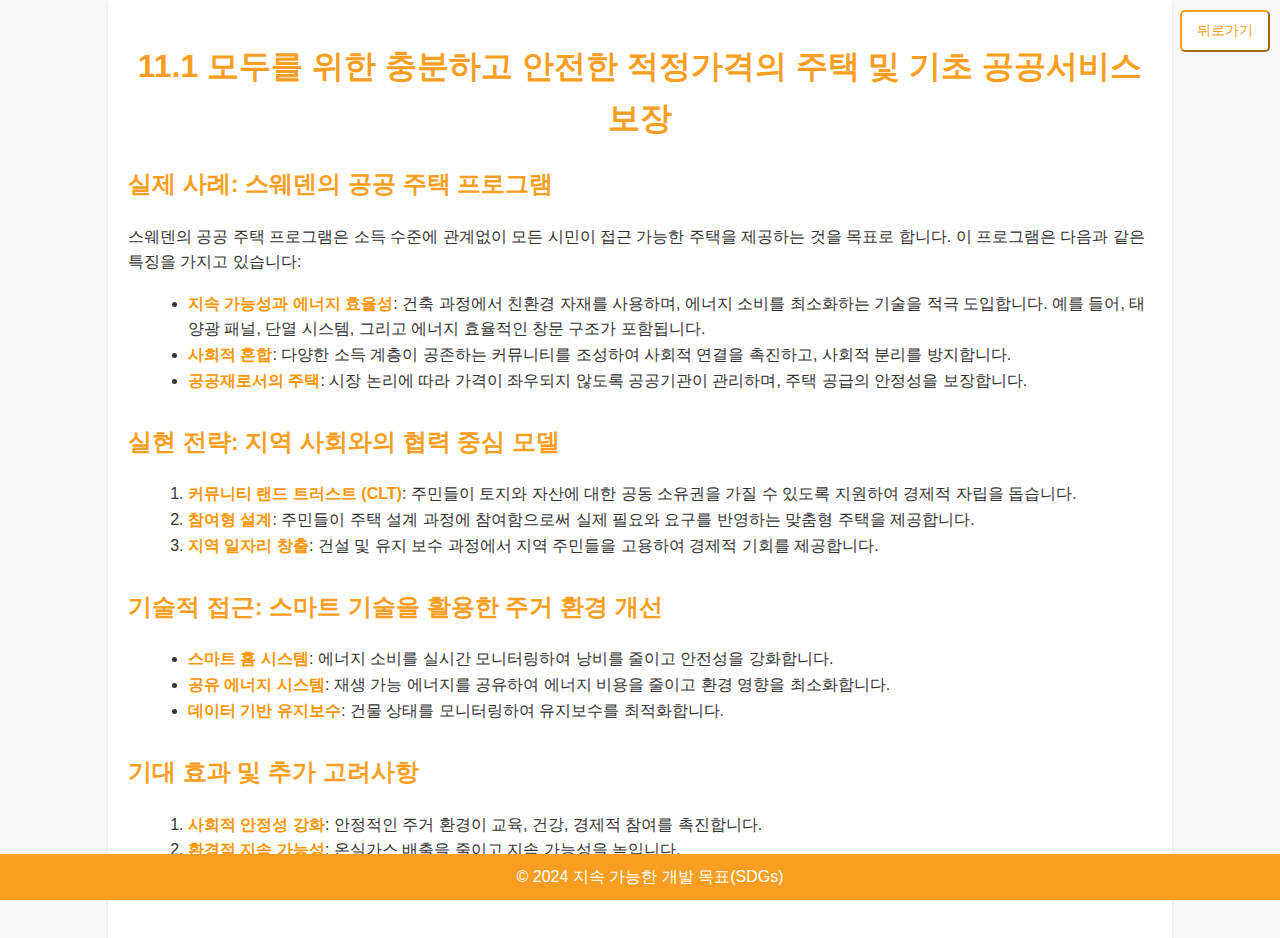
<file: detail1.html>
<!DOCTYPE html>
<html lang="ko">
    <head>
    <meta charset="UTF-8">
    <meta name="viewport" content="width=device-width, initial-scale=1.0">
    <title>SDG 11 : 지속 가능한 도시와 지역 사회</title>
    <link rel="stylesheet" href="detail.css">
    <link rel="icon" href="favicon.ico">
</head>
<body>
    <div style="position: fixed; top: 10px; right: 10px;">
        <button onclick="window.location.href='index.html'">
        뒤로가기
    </button>
    </div>
    <div class="container">
        <h1>11.1 모두를 위한 충분하고 안전한 적정가격의 주택 및 기초 공공서비스 보장</h1>
        
        <div class="section">
            <h2>실제 사례: 스웨덴의 공공 주택 프로그램</h2>
            <p>스웨덴의 공공 주택 프로그램은 소득 수준에 관계없이 모든 시민이 접근 가능한 주택을 제공하는 것을 목표로 합니다. 이 프로그램은 다음과 같은 특징을 가지고 있습니다:</p>
            <ul>
                <li><span class="highlight">지속 가능성과 에너지 효율성</span>: 건축 과정에서 친환경 자재를 사용하며, 에너지 소비를 최소화하는 기술을 적극 도입합니다. 예를 들어, 태양광 패널, 단열 시스템, 그리고 에너지 효율적인 창문 구조가 포함됩니다.</li>
                <li><span class="highlight">사회적 혼합</span>: 다양한 소득 계층이 공존하는 커뮤니티를 조성하여 사회적 연결을 촉진하고, 사회적 분리를 방지합니다.</li>
                <li><span class="highlight">공공재로서의 주택</span>: 시장 논리에 따라 가격이 좌우되지 않도록 공공기관이 관리하며, 주택 공급의 안정성을 보장합니다.</li>
            </ul>
        </div>
        
        <div class="section">
            <h2>실현 전략: 지역 사회와의 협력 중심 모델</h2>
            <ol>
                <li><span class="highlight">커뮤니티 랜드 트러스트 (CLT)</span>: 주민들이 토지와 자산에 대한 공동 소유권을 가질 수 있도록 지원하여 경제적 자립을 돕습니다.</li>
                <li><span class="highlight">참여형 설계</span>: 주민들이 주택 설계 과정에 참여함으로써 실제 필요와 요구를 반영하는 맞춤형 주택을 제공합니다.</li>
                <li><span class="highlight">지역 일자리 창출</span>: 건설 및 유지 보수 과정에서 지역 주민들을 고용하여 경제적 기회를 제공합니다.</li>
            </ol>
        </div>
        
        <div class="section">
            <h2>기술적 접근: 스마트 기술을 활용한 주거 환경 개선</h2>
            <ul>
                <li><span class="highlight">스마트 홈 시스템</span>: 에너지 소비를 실시간 모니터링하여 낭비를 줄이고 안전성을 강화합니다.</li>
                <li><span class="highlight">공유 에너지 시스템</span>: 재생 가능 에너지를 공유하여 에너지 비용을 줄이고 환경 영향을 최소화합니다.</li>
                <li><span class="highlight">데이터 기반 유지보수</span>: 건물 상태를 모니터링하여 유지보수를 최적화합니다.</li>
            </ul>
        </div>
        
        <div class="section">
            <h2>기대 효과 및 추가 고려사항</h2>
            <ol>
                <li><span class="highlight">사회적 안정성 강화</span>: 안정적인 주거 환경이 교육, 건강, 경제적 참여를 촉진합니다.</li>
                <li><span class="highlight">환경적 지속 가능성</span>: 온실가스 배출을 줄이고 지속 가능성을 높입니다.</li>
                <li><span class="highlight">경제적 자립</span>: 주민들이 자립할 수 있는 기반을 마련합니다.</li>
            </ol>
        </div>
    </div>
    <footer>
        © 2024 지속 가능한 개발 목표(SDGs)
    </footer>
</body>
</html>
</file>
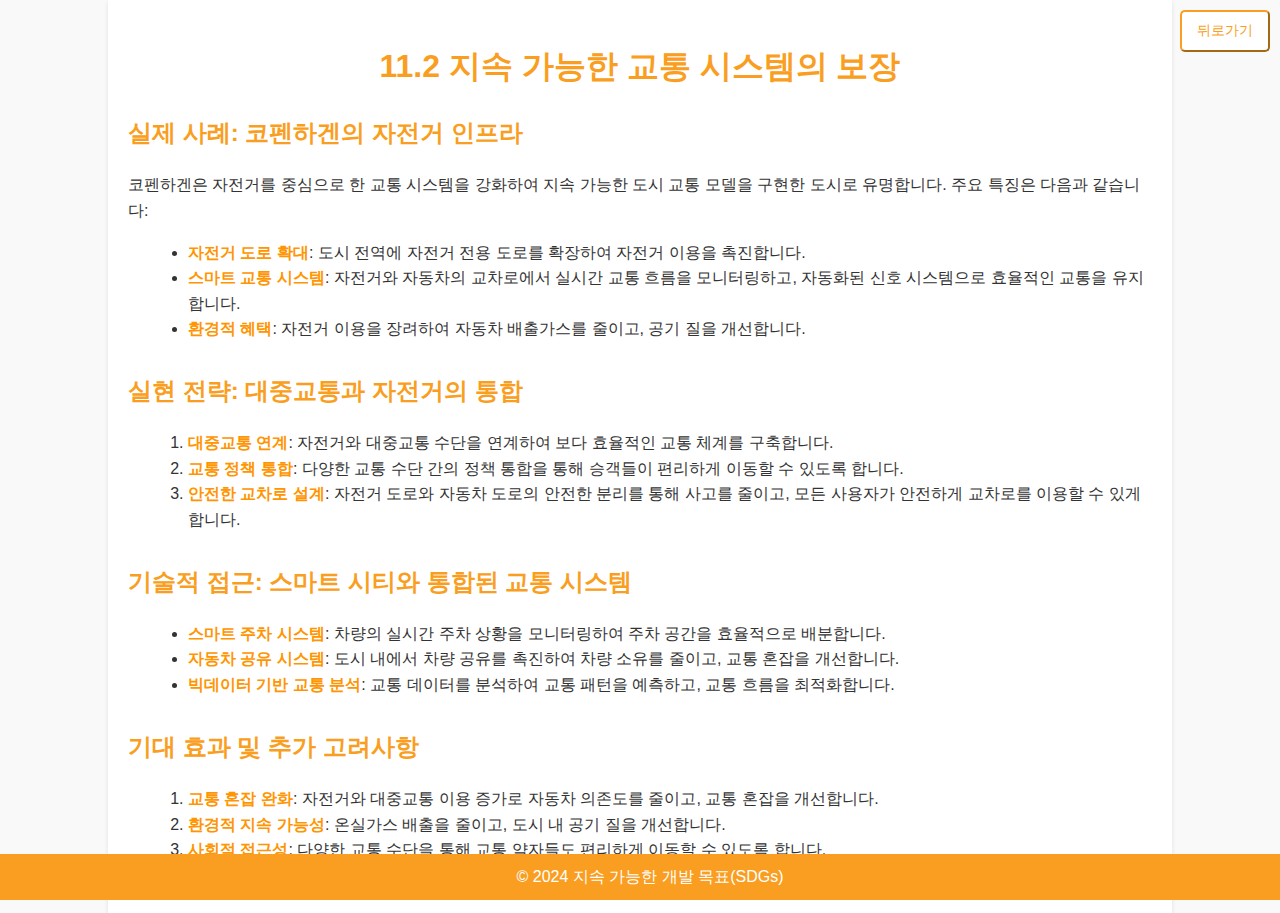
<file: detail2.html>
<!DOCTYPE html>
<html lang="ko">
<head>
    <meta charset="UTF-8">
    <meta name="viewport" content="width=device-width, initial-scale=1.0">
    <title>SDG 11 : 지속 가능한 도시와 지역 사회</title>
    <link rel="stylesheet" href="detail.css">
    <link rel="icon" href="favicon.ico">
</head>
<body>
    <div style="position: fixed; top: 10px; right: 10px;">
        <button onclick="window.location.href='index.html'">
        뒤로가기
    </button>
    </div>
    <div class="container">
        <h1>11.2 지속 가능한 교통 시스템의 보장</h1>
        
        <div class="section">
            <h2>실제 사례: 코펜하겐의 자전거 인프라</h2>
            <p>코펜하겐은 자전거를 중심으로 한 교통 시스템을 강화하여 지속 가능한 도시 교통 모델을 구현한 도시로 유명합니다. 주요 특징은 다음과 같습니다:</p>
            <ul>
                <li><span class="highlight">자전거 도로 확대</span>: 도시 전역에 자전거 전용 도로를 확장하여 자전거 이용을 촉진합니다.</li>
                <li><span class="highlight">스마트 교통 시스템</span>: 자전거와 자동차의 교차로에서 실시간 교통 흐름을 모니터링하고, 자동화된 신호 시스템으로 효율적인 교통을 유지합니다.</li>
                <li><span class="highlight">환경적 혜택</span>: 자전거 이용을 장려하여 자동차 배출가스를 줄이고, 공기 질을 개선합니다.</li>
            </ul>
        </div>
        
        <div class="section">
            <h2>실현 전략: 대중교통과 자전거의 통합</h2>
            <ol>
                <li><span class="highlight">대중교통 연계</span>: 자전거와 대중교통 수단을 연계하여 보다 효율적인 교통 체계를 구축합니다.</li>
                <li><span class="highlight">교통 정책 통합</span>: 다양한 교통 수단 간의 정책 통합을 통해 승객들이 편리하게 이동할 수 있도록 합니다.</li>
                <li><span class="highlight">안전한 교차로 설계</span>: 자전거 도로와 자동차 도로의 안전한 분리를 통해 사고를 줄이고, 모든 사용자가 안전하게 교차로를 이용할 수 있게 합니다.</li>
            </ol>
        </div>
        
        <div class="section">
            <h2>기술적 접근: 스마트 시티와 통합된 교통 시스템</h2>
            <ul>
                <li><span class="highlight">스마트 주차 시스템</span>: 차량의 실시간 주차 상황을 모니터링하여 주차 공간을 효율적으로 배분합니다.</li>
                <li><span class="highlight">자동차 공유 시스템</span>: 도시 내에서 차량 공유를 촉진하여 차량 소유를 줄이고, 교통 혼잡을 개선합니다.</li>
                <li><span class="highlight">빅데이터 기반 교통 분석</span>: 교통 데이터를 분석하여 교통 패턴을 예측하고, 교통 흐름을 최적화합니다.</li>
            </ul>
        </div>
        
        <div class="section">
            <h2>기대 효과 및 추가 고려사항</h2>
            <ol>
                <li><span class="highlight">교통 혼잡 완화</span>: 자전거와 대중교통 이용 증가로 자동차 의존도를 줄이고, 교통 혼잡을 개선합니다.</li>
                <li><span class="highlight">환경적 지속 가능성</span>: 온실가스 배출을 줄이고, 도시 내 공기 질을 개선합니다.</li>
                <li><span class="highlight">사회적 접근성</span>: 다양한 교통 수단을 통해 교통 약자들도 편리하게 이동할 수 있도록 합니다.</li>
            </ol>
        </div>
    </div>
    <footer>
        © 2024 지속 가능한 개발 목표(SDGs)
    </footer>
</body>
</html>
</file>
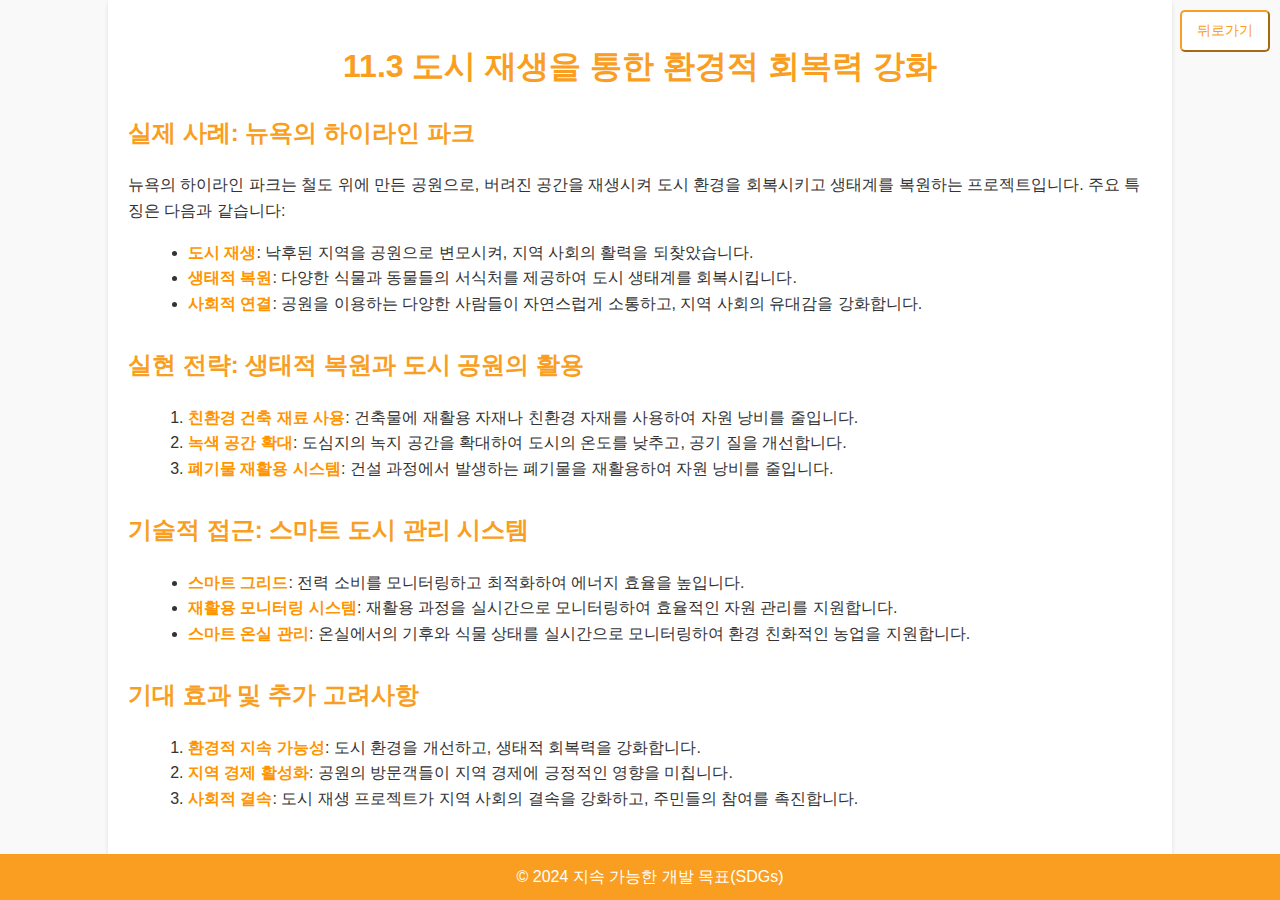
<file: detail3.html>
<!DOCTYPE html>
<html lang="ko">
<head>
    <meta charset="UTF-8">
    <meta name="viewport" content="width=device-width, initial-scale=1.0">
    <title>SDG 11 : 지속 가능한 도시와 지역 사회</title>
    <link rel="stylesheet" href="detail.css">
    <link rel="icon" href="favicon.ico">
</head>
<body>
    <div style="position: fixed; top: 10px; right: 10px;">
    <button onclick="window.location.href='index.html'">
        뒤로가기
    </button>
    </div>
    <div class="container">
        <h1>11.3 도시 재생을 통한 환경적 회복력 강화</h1>
        
        <div class="section">
            <h2>실제 사례: 뉴욕의 하이라인 파크</h2>
            <p>뉴욕의 하이라인 파크는 철도 위에 만든 공원으로, 버려진 공간을 재생시켜 도시 환경을 회복시키고 생태계를 복원하는 프로젝트입니다. 주요 특징은 다음과 같습니다:</p>
            <ul>
                <li><span class="highlight">도시 재생</span>: 낙후된 지역을 공원으로 변모시켜, 지역 사회의 활력을 되찾았습니다.</li>
                <li><span class="highlight">생태적 복원</span>: 다양한 식물과 동물들의 서식처를 제공하여 도시 생태계를 회복시킵니다.</li>
                <li><span class="highlight">사회적 연결</span>: 공원을 이용하는 다양한 사람들이 자연스럽게 소통하고, 지역 사회의 유대감을 강화합니다.</li>
            </ul>
        </div>
        
        <div class="section">
            <h2>실현 전략: 생태적 복원과 도시 공원의 활용</h2>
            <ol>
                <li><span class="highlight">친환경 건축 재료 사용</span>: 건축물에 재활용 자재나 친환경 자재를 사용하여 자원 낭비를 줄입니다.</li>
                <li><span class="highlight">녹색 공간 확대</span>: 도심지의 녹지 공간을 확대하여 도시의 온도를 낮추고, 공기 질을 개선합니다.</li>
                <li><span class="highlight">폐기물 재활용 시스템</span>: 건설 과정에서 발생하는 폐기물을 재활용하여 자원 낭비를 줄입니다.</li>
            </ol>
        </div>
        
        <div class="section">
            <h2>기술적 접근: 스마트 도시 관리 시스템</h2>
            <ul>
                <li><span class="highlight">스마트 그리드</span>: 전력 소비를 모니터링하고 최적화하여 에너지 효율을 높입니다.</li>
                <li><span class="highlight">재활용 모니터링 시스템</span>: 재활용 과정을 실시간으로 모니터링하여 효율적인 자원 관리를 지원합니다.</li>
                <li><span class="highlight">스마트 온실 관리</span>: 온실에서의 기후와 식물 상태를 실시간으로 모니터링하여 환경 친화적인 농업을 지원합니다.</li>
            </ul>
        </div>
        
        <div class="section">
            <h2>기대 효과 및 추가 고려사항</h2>
            <ol>
                <li><span class="highlight">환경적 지속 가능성</span>: 도시 환경을 개선하고, 생태적 회복력을 강화합니다.</li>
                <li><span class="highlight">지역 경제 활성화</span>: 공원의 방문객들이 지역 경제에 긍정적인 영향을 미칩니다.</li>
                <li><span class="highlight">사회적 결속</span>: 도시 재생 프로젝트가 지역 사회의 결속을 강화하고, 주민들의 참여를 촉진합니다.</li>
            </ol>
        </div>
    </div>
    <footer>
        © 2024 지속 가능한 개발 목표(SDGs)
    </footer>
</body>
</html>
</file>
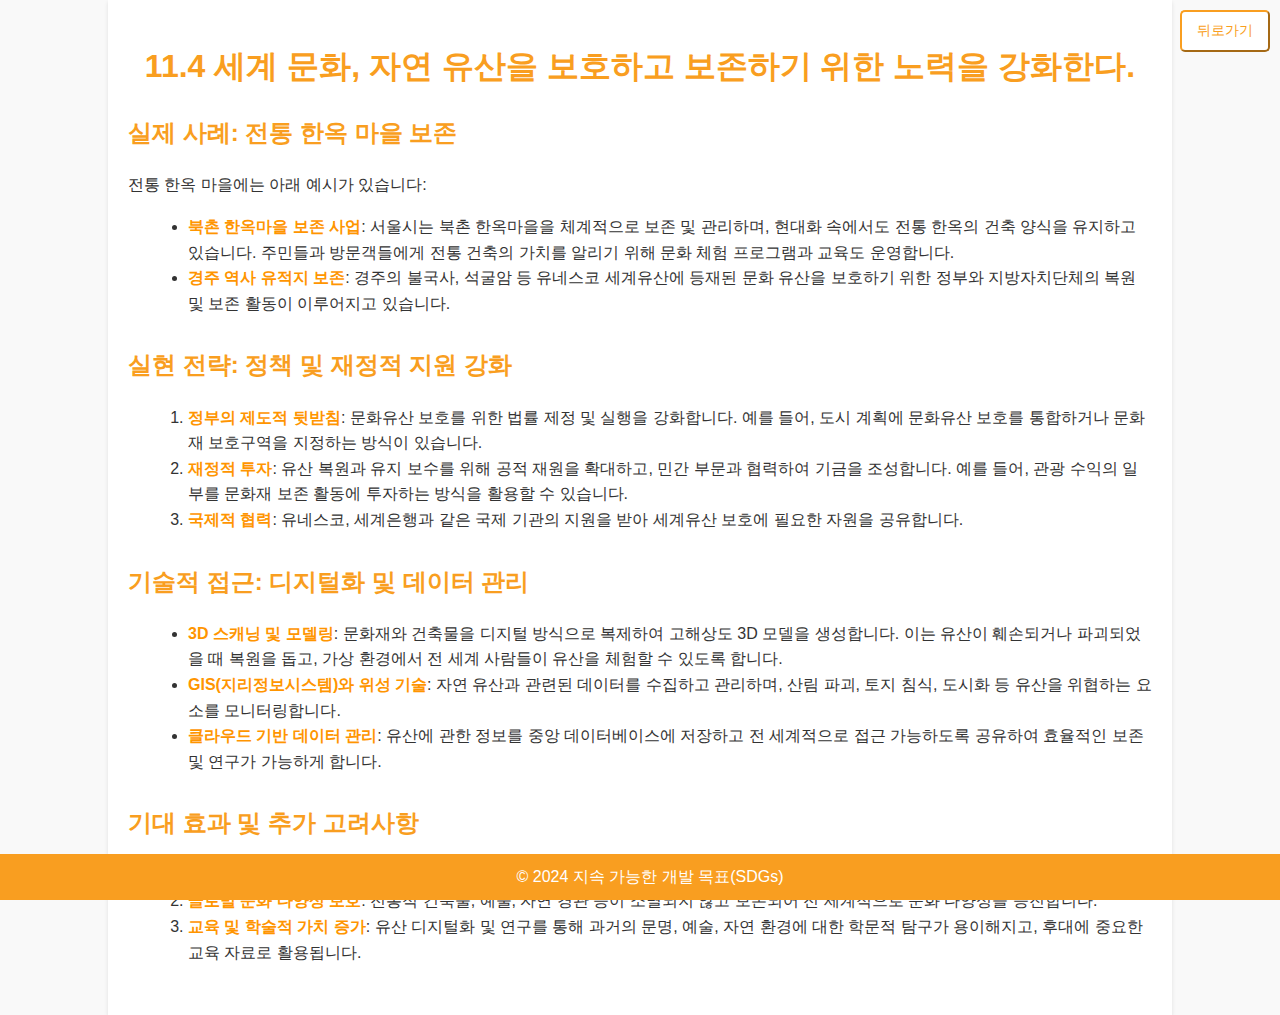
<file: detail4.html>
<!DOCTYPE html>
<html lang="ko">
<head>
    <meta charset="UTF-8">
    <meta name="viewport" content="width=device-width, initial-scale=1.0">
    <title>SDG 11 : 지속 가능한 도시와 지역 사회</title>
    <link rel="stylesheet" href="detail.css">
    <link rel="icon" href="favicon.ico">
</head>
<body>
    <div style="position: fixed; top: 10px; right: 10px;">
    <button onclick="window.location.href='index.html'">
        뒤로가기
    </button>
    </div>
    <div class="container">
        <h1>11.4 세계 문화, 자연 유산을 보호하고 보존하기 위한 노력을 강화한다.</h1>
        
        <div class="section">
            <h2>실제 사례: 전통 한옥 마을 보존</h2>
            전통 한옥 마을에는 아래 예시가 있습니다:</p>
            <ul>
                <li><span class="highlight">북촌 한옥마을 보존 사업</span>: 서울시는 북촌 한옥마을을 체계적으로 보존 및 관리하며, 현대화 속에서도 전통 한옥의 건축 양식을 유지하고 있습니다. 주민들과 방문객들에게 전통 건축의 가치를 알리기 위해 문화 체험 프로그램과 교육도 운영합니다.</li>
                <li><span class="highlight">경주 역사 유적지 보존</span>: 경주의 불국사, 석굴암 등 유네스코 세계유산에 등재된 문화 유산을 보호하기 위한 정부와 지방자치단체의 복원 및 보존 활동이 이루어지고 있습니다.</li>
            </ul>
        </div>
        
        <div class="section">
            <h2>실현 전략: 정책 및 재정적 지원 강화</h2>
            <ol>
                <li><span class="highlight">정부의 제도적 뒷받침</span>: 문화유산 보호를 위한 법률 제정 및 실행을 강화합니다. 예를 들어, 도시 계획에 문화유산 보호를 통합하거나 문화재 보호구역을 지정하는 방식이 있습니다.</li>
                <li><span class="highlight">재정적 투자</span>: 유산 복원과 유지 보수를 위해 공적 재원을 확대하고, 민간 부문과 협력하여 기금을 조성합니다. 예를 들어, 관광 수익의 일부를 문화재 보존 활동에 투자하는 방식을 활용할 수 있습니다.</li>
                <li><span class="highlight">국제적 협력</span>: 유네스코, 세계은행과 같은 국제 기관의 지원을 받아 세계유산 보호에 필요한 자원을 공유합니다.</li>
            </ol>
        </div>
        
        <div class="section">
            <h2>기술적 접근: 디지털화 및 데이터 관리</h2>
            <ul>
                <li><span class="highlight">3D 스캐닝 및 모델링</span>: 문화재와 건축물을 디지털 방식으로 복제하여 고해상도 3D 모델을 생성합니다. 이는 유산이 훼손되거나 파괴되었을 때 복원을 돕고, 가상 환경에서 전 세계 사람들이 유산을 체험할 수 있도록 합니다.</li>
                <li><span class="highlight">GIS(지리정보시스템)와 위성 기술</span>: 자연 유산과 관련된 데이터를 수집하고 관리하며, 산림 파괴, 토지 침식, 도시화 등 유산을 위협하는 요소를 모니터링합니다.</li>
                <li><span class="highlight">클라우드 기반 데이터 관리</span>: 유산에 관한 정보를 중앙 데이터베이스에 저장하고 전 세계적으로 접근 가능하도록 공유하여 효율적인 보존 및 연구가 가능하게 합니다.</li>
            </ul>
        </div>
        
        <div class="section">
            <h2>기대 효과 및 추가 고려사항</h2>
            <ol>
                <li><span class="highlight">문화유산의 지속 가능성</span>: 보존과 복원을 통해 유산이 세대 간 전승될 수 있으며, 지역적 정체성과 역사가 유지됩니다.</li>
                <li><span class="highlight">글로벌 문화 다양성 보호</span>: 전통적 건축물, 예술, 자연 경관 등이 소멸되지 않고 보존되어 전 세계적으로 문화 다양성을 증진합니다.</li>
                <li><span class="highlight">교육 및 학술적 가치 증가</span>: 유산 디지털화 및 연구를 통해 과거의 문명, 예술, 자연 환경에 대한 학문적 탐구가 용이해지고, 후대에 중요한 교육 자료로 활용됩니다.</li>
            </ol>
        </div>
    </div>
    <footer>
        © 2024 지속 가능한 개발 목표(SDGs)
    </footer>
</body>
</html>
</file>
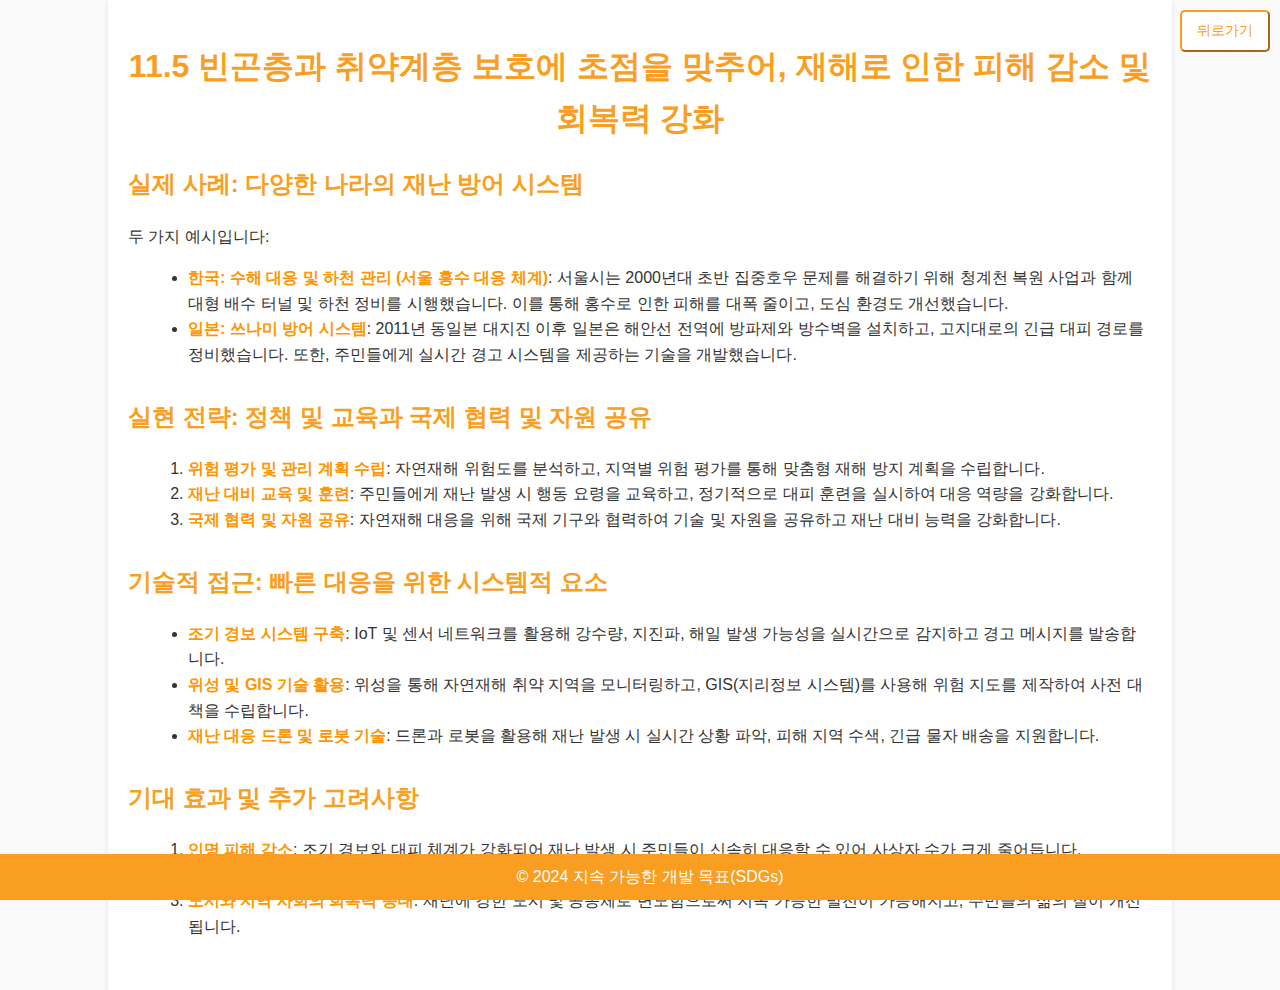
<file: detail5.html>
<!DOCTYPE html>
<html lang="ko">
<head>
    <meta charset="UTF-8">
    <meta name="viewport" content="width=device-width, initial-scale=1.0">
    <title>SDG 11 : 지속 가능한 도시와 지역 사회</title>
    <link rel="stylesheet" href="detail.css">
    <link rel="icon" href="favicon.ico">
</head>
<body>
    <div style="position: fixed; top: 10px; right: 10px;">
    <button onclick="window.location.href='index.html'">
        뒤로가기
    </button>
    </div>
    <div class="container">
        <h1>11.5 빈곤층과 취약계층 보호에 초점을 맞추어, 재해로 인한 피해 감소 및 회복력 강화</h1>
        
        <div class="section">
            <h2>실제 사례: 다양한 나라의 재난 방어 시스템</h2>
            두 가지 예시입니다:</p>
            <ul>
                <li><span class="highlight">한국: 수해 대응 및 하천 관리 (서울 홍수 대응 체계)</span>: 서울시는 2000년대 초반 집중호우 문제를 해결하기 위해 청계천 복원 사업과 함께 대형 배수 터널 및 하천 정비를 시행했습니다. 이를 통해 홍수로 인한 피해를 대폭 줄이고, 도심 환경도 개선했습니다.</li>
                <li><span class="highlight">일본: 쓰나미 방어 시스템</span>: 2011년 동일본 대지진 이후 일본은 해안선 전역에 방파제와 방수벽을 설치하고, 고지대로의 긴급 대피 경로를 정비했습니다. 또한, 주민들에게 실시간 경고 시스템을 제공하는 기술을 개발했습니다.</li>
            </ul>
        </div>
        
        <div class="section">
            <h2>실현 전략: 정책 및 교육과 국제 협력 및 자원 공유</h2>
            <ol>
                <li><span class="highlight">위험 평가 및 관리 계획 수립</span>: 자연재해 위험도를 분석하고, 지역별 위험 평가를 통해 맞춤형 재해 방지 계획을 수립합니다.</li>
                <li><span class="highlight">재난 대비 교육 및 훈련</span>: 주민들에게 재난 발생 시 행동 요령을 교육하고, 정기적으로 대피 훈련을 실시하여 대응 역량을 강화합니다.</li>
                <li><span class="highlight">국제 협력 및 자원 공유</span>: 자연재해 대응을 위해 국제 기구와 협력하여 기술 및 자원을 공유하고 재난 대비 능력을 강화합니다.</li>
            </ol>
        </div>
        
        <div class="section">
            <h2>기술적 접근: 빠른 대응을 위한 시스템적 요소</h2>
            <ul>
                <li><span class="highlight">조기 경보 시스템 구축</span>: IoT 및 센서 네트워크를 활용해 강수량, 지진파, 해일 발생 가능성을 실시간으로 감지하고 경고 메시지를 발송합니다.</li>
                <li><span class="highlight">위성 및 GIS 기술 활용</span>: 위성을 통해 자연재해 취약 지역을 모니터링하고, GIS(지리정보 시스템)를 사용해 위험 지도를 제작하여 사전 대책을 수립합니다.</li>
                <li><span class="highlight">재난 대응 드론 및 로봇 기술</span>: 드론과 로봇을 활용해 재난 발생 시 실시간 상황 파악, 피해 지역 수색, 긴급 물자 배송을 지원합니다.</li>
            </ul>
        </div>
        
        <div class="section">
            <h2>기대 효과 및 추가 고려사항</h2>
            <ol>
                <li><span class="highlight">인명 피해 감소</span>: 조기 경보와 대피 체계가 강화되어 재난 발생 시 주민들이 신속히 대응할 수 있어 사상자 수가 크게 줄어듭니다.</li>
                <li><span class="highlight">경제적 손실 완화</span>: 사전 예방과 빠른 복구 시스템 구축으로 재난으로 인한 경제적 피해를 최소화하고, 복구 비용을 절감할 수 있습니다.</li>
                <li><span class="highlight">도시와 지역 사회의 회복력 증대</span>: 재난에 강한 도시 및 공동체로 변모함으로써 지속 가능한 발전이 가능해지고, 주민들의 삶의 질이 개선됩니다.</li>
            </ol>
        </div>
    </div>
    <footer>
        © 2024 지속 가능한 개발 목표(SDGs)
    </footer>
</body>
</html>
</file>
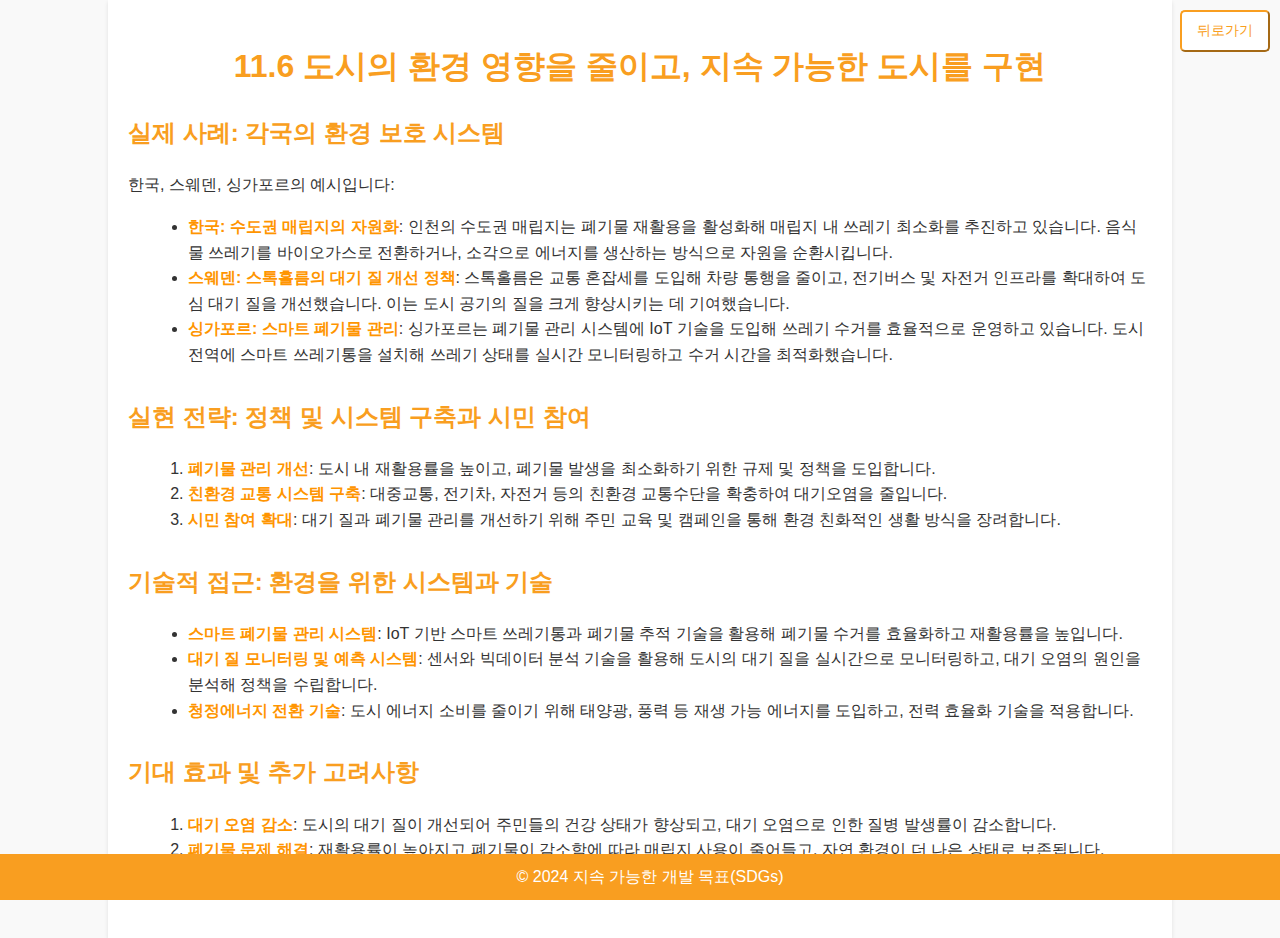
<file: detail6.html>
<!DOCTYPE html>
<html lang="ko">
<head>
    <meta charset="UTF-8">
    <meta name="viewport" content="width=device-width, initial-scale=1.0">
    <title>SDG 11 : 지속 가능한 도시와 지역 사회</title>
    <link rel="stylesheet" href="detail.css">
    <link rel="icon" href="favicon.ico">
</head>
<body>
    <div style="position: fixed; top: 10px; right: 10px;">
    <button onclick="window.location.href='index.html'">
        뒤로가기
    </button>
    </div>
    <div class="container">
        <h1>11.6 도시의 환경 영향을 줄이고, 지속 가능한 도시를 구현</h1>
        
        <div class="section">
            <h2>실제 사례: 각국의 환경 보호 시스템</h2>
            한국, 스웨덴, 싱가포르의 예시입니다:</p>
            <ul>
                <li><span class="highlight">한국: 수도권 매립지의 자원화</span>: 인천의 수도권 매립지는 폐기물 재활용을 활성화해 매립지 내 쓰레기 최소화를 추진하고 있습니다. 음식물 쓰레기를 바이오가스로 전환하거나, 소각으로 에너지를 생산하는 방식으로 자원을 순환시킵니다.</li>
                <li><span class="highlight">스웨덴: 스톡홀름의 대기 질 개선 정책</span>: 스톡홀름은 교통 혼잡세를 도입해 차량 통행을 줄이고, 전기버스 및 자전거 인프라를 확대하여 도심 대기 질을 개선했습니다. 이는 도시 공기의 질을 크게 향상시키는 데 기여했습니다.</li>
                <li><span class="highlight">싱가포르: 스마트 폐기물 관리</span>: 싱가포르는 폐기물 관리 시스템에 IoT 기술을 도입해 쓰레기 수거를 효율적으로 운영하고 있습니다. 도시 전역에 스마트 쓰레기통을 설치해 쓰레기 상태를 실시간 모니터링하고 수거 시간을 최적화했습니다.</li>
            </ul>
        </div>
        
        <div class="section">
            <h2>실현 전략: 정책 및 시스템 구축과 시민 참여</h2>
            <ol>
                <li><span class="highlight">폐기물 관리 개선</span>: 도시 내 재활용률을 높이고, 폐기물 발생을 최소화하기 위한 규제 및 정책을 도입합니다.</li>
                <li><span class="highlight">친환경 교통 시스템 구축</span>: 대중교통, 전기차, 자전거 등의 친환경 교통수단을 확충하여 대기오염을 줄입니다.</li>
                <li><span class="highlight">시민 참여 확대</span>: 대기 질과 폐기물 관리를 개선하기 위해 주민 교육 및 캠페인을 통해 환경 친화적인 생활 방식을 장려합니다.</li>
            </ol>
        </div>
        
        <div class="section">
            <h2>기술적 접근: 환경을 위한 시스템과 기술</h2>
            <ul>
                <li><span class="highlight">스마트 폐기물 관리 시스템</span>: IoT 기반 스마트 쓰레기통과 폐기물 추적 기술을 활용해 폐기물 수거를 효율화하고 재활용률을 높입니다.</li>
                <li><span class="highlight">대기 질 모니터링 및 예측 시스템</span>: 센서와 빅데이터 분석 기술을 활용해 도시의 대기 질을 실시간으로 모니터링하고, 대기 오염의 원인을 분석해 정책을 수립합니다.</li>
                <li><span class="highlight">청정에너지 전환 기술</span>: 도시 에너지 소비를 줄이기 위해 태양광, 풍력 등 재생 가능 에너지를 도입하고, 전력 효율화 기술을 적용합니다.</li>
            </ul>
        </div>
        
        <div class="section">
            <h2>기대 효과 및 추가 고려사항</h2>
            <ol>
                <li><span class="highlight">대기 오염 감소</span>: 도시의 대기 질이 개선되어 주민들의 건강 상태가 향상되고, 대기 오염으로 인한 질병 발생률이 감소합니다.</li>
                <li><span class="highlight">폐기물 문제 해결</span>: 재활용률이 높아지고 폐기물이 감소함에 따라 매립지 사용이 줄어들고, 자연 환경이 더 나은 상태로 보존됩니다.</li>
                <li><span class="highlight">지속 가능한 도시 조성</span>: 친환경 정책과 기술 도입으로 도시의 지속 가능성이 높아지고, 도시 거주민들에게 더 나은 삶의 질을 제공합니다.</li>
            </ol>
        </div>
    </div>
    <footer>
        © 2024 지속 가능한 개발 목표(SDGs)
    </footer>
</body>
</html>
</file>
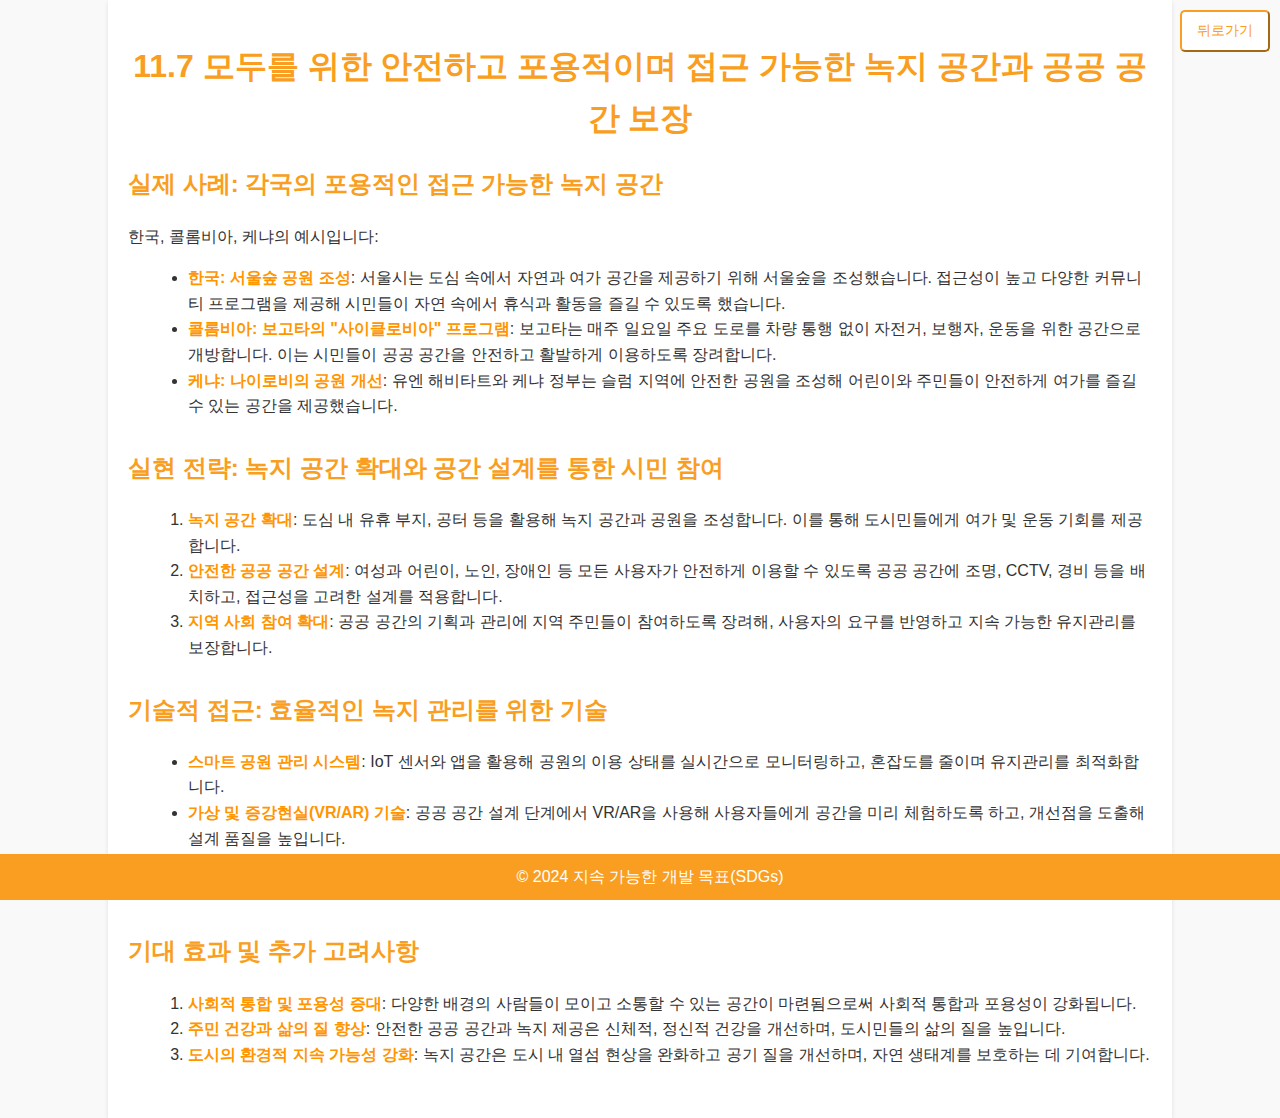
<file: detail7.html>
<!DOCTYPE html>
<html lang="ko">
<head>
    <meta charset="UTF-8">
    <meta name="viewport" content="width=device-width, initial-scale=1.0">
    <title>SDG 11 : 지속 가능한 도시와 지역 사회</title>
    <link rel="stylesheet" href="detail.css">
    <link rel="icon" href="favicon.ico">
</head>
<body>
    <div style="position: fixed; top: 10px; right: 10px;">
    <button onclick="window.location.href='index.html'">
        뒤로가기
    </button>
    </div>
    <div class="container">
        <h1>11.7 모두를 위한 안전하고 포용적이며 접근 가능한 녹지 공간과 공공 공간 보장</h1>
        
        <div class="section">
            <h2>실제 사례: 각국의 포용적인 접근 가능한 녹지 공간</h2>
            한국, 콜롬비아, 케냐의 예시입니다:</p>
            <ul>
                <li><span class="highlight">한국: 서울숲 공원 조성</span>: 서울시는 도심 속에서 자연과 여가 공간을 제공하기 위해 서울숲을 조성했습니다. 접근성이 높고 다양한 커뮤니티 프로그램을 제공해 시민들이 자연 속에서 휴식과 활동을 즐길 수 있도록 했습니다.</li>
                <li><span class="highlight">콜롬비아: 보고타의 "사이클로비아" 프로그램</span>: 보고타는 매주 일요일 주요 도로를 차량 통행 없이 자전거, 보행자, 운동을 위한 공간으로 개방합니다. 이는 시민들이 공공 공간을 안전하고 활발하게 이용하도록 장려합니다.</li>
                <li><span class="highlight">케냐: 나이로비의 공원 개선</span>: 유엔 해비타트와 케냐 정부는 슬럼 지역에 안전한 공원을 조성해 어린이와 주민들이 안전하게 여가를 즐길 수 있는 공간을 제공했습니다.</li>
            </ul>
        </div>
        
        <div class="section">
            <h2>실현 전략: 녹지 공간 확대와 공간 설계를 통한 시민 참여</h2>
            <ol>
                <li><span class="highlight">녹지 공간 확대</span>: 도심 내 유휴 부지, 공터 등을 활용해 녹지 공간과 공원을 조성합니다. 이를 통해 도시민들에게 여가 및 운동 기회를 제공합니다.</li>
                <li><span class="highlight">안전한 공공 공간 설계</span>: 여성과 어린이, 노인, 장애인 등 모든 사용자가 안전하게 이용할 수 있도록 공공 공간에 조명, CCTV, 경비 등을 배치하고, 접근성을 고려한 설계를 적용합니다.</li>
                <li><span class="highlight">지역 사회 참여 확대</span>: 공공 공간의 기획과 관리에 지역 주민들이 참여하도록 장려해, 사용자의 요구를 반영하고 지속 가능한 유지관리를 보장합니다.</li>
            </ol>
        </div>
        
        <div class="section">
            <h2>기술적 접근: 효율적인 녹지 관리를 위한 기술</h2>
            <ul>
                <li><span class="highlight">스마트 공원 관리 시스템</span>: IoT 센서와 앱을 활용해 공원의 이용 상태를 실시간으로 모니터링하고, 혼잡도를 줄이며 유지관리를 최적화합니다.</li>
                <li><span class="highlight">가상 및 증강현실(VR/AR) 기술</span>: 공공 공간 설계 단계에서 VR/AR을 사용해 사용자들에게 공간을 미리 체험하도록 하고, 개선점을 도출해 설계 품질을 높입니다.</li>
                <li><span class="highlight">빅데이터와 AI를 활용한 공간 분석</span>: 빅데이터를 통해 공공 공간 이용 패턴, 이용자의 요구를 분석하고, 이를 기반으로 공원 설계와 시설 배치를 최적화합니다.</li>
            </ul>
        </div>
        
        <div class="section">
            <h2>기대 효과 및 추가 고려사항</h2>
            <ol>
                <li><span class="highlight">사회적 통합 및 포용성 증대</span>: 다양한 배경의 사람들이 모이고 소통할 수 있는 공간이 마련됨으로써 사회적 통합과 포용성이 강화됩니다.</li>
                <li><span class="highlight">주민 건강과 삶의 질 향상</span>: 안전한 공공 공간과 녹지 제공은 신체적, 정신적 건강을 개선하며, 도시민들의 삶의 질을 높입니다.</li>
                <li><span class="highlight">도시의 환경적 지속 가능성 강화</span>: 녹지 공간은 도시 내 열섬 현상을 완화하고 공기 질을 개선하며, 자연 생태계를 보호하는 데 기여합니다.</li>
            </ol>
        </div>
    </div>
    <footer>
        © 2024 지속 가능한 개발 목표(SDGs)
    </footer>
</body>
</html>
</file>
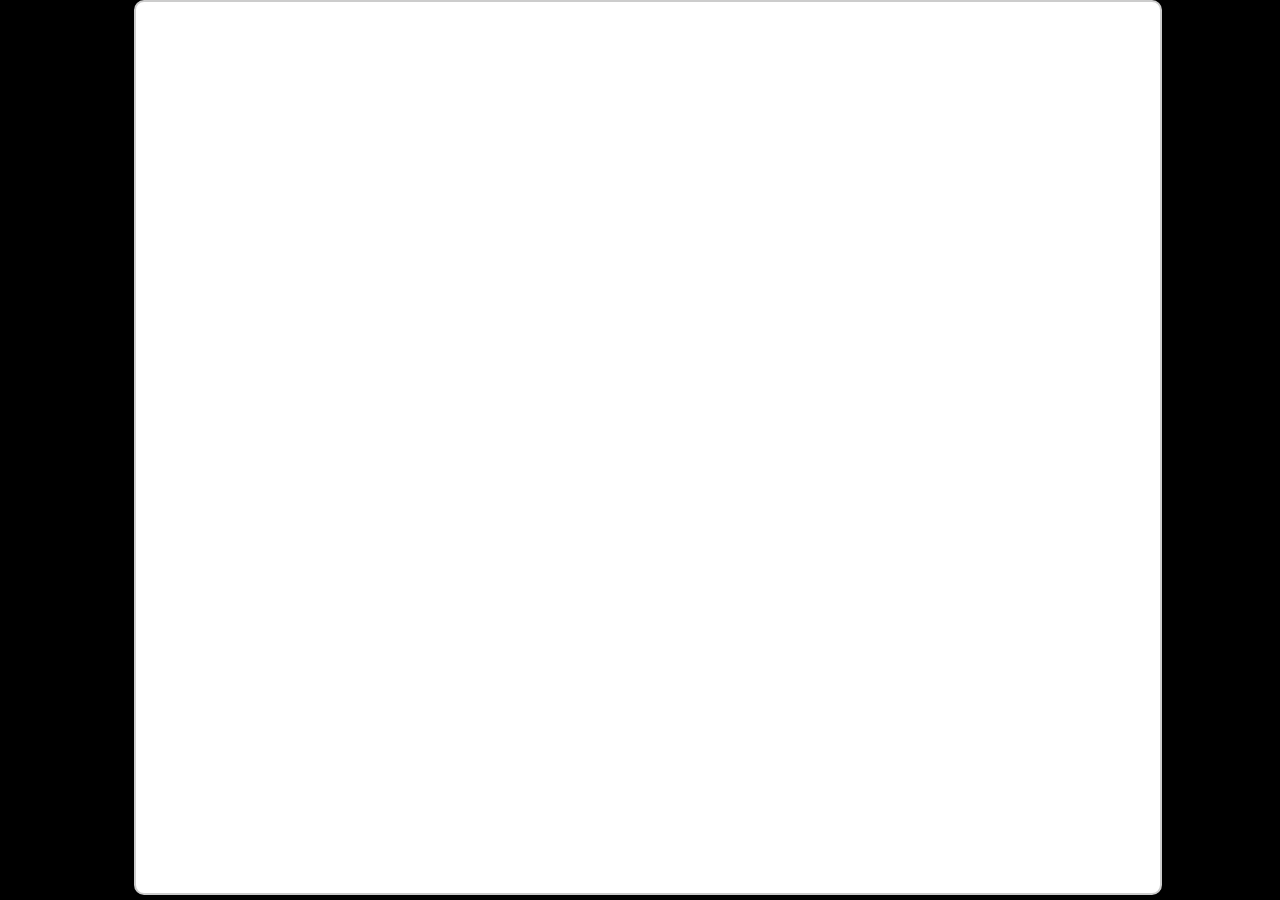
<file: game start.html>
<!DOCTYPE html>
<html lang="ko">
  <head>
    <meta charset="UTF-8">
    <title>SDG 11 : 지속 가능한 도시와 지역 사회</title>
    <script src="C:/Users/user/OneDrive/바탕 화면/메가톤/메가톤/Build/메가톤.loader.js"></script>
    <link rel="stylesheet" href="game.css">
    <link rel="icon" href="favicon.ico">ㄴ
  </head>
  <body>
    <iframe src="https://k-byeonghun.github.io/BeatusGame/" title="unitygame"></iframe>
  </body>
</html>
</file>
<file: detail.css>
body {
  font-family: Arial, sans-serif;
  line-height: 1.6;
  margin: 0;
  padding: 0;
  background-color: #f9f9f9;
  color: #333;
}
.container {
  width: 80%;
  margin: 0 auto;
  padding: 20px;
  background: #fff;
  box-shadow: 0 2px 4px rgba(0, 0, 0, 0.1);
}
h1, h2, h3 {
  color: #f99e20;
}
h1 {
  text-align: center;
}
ul, ol {
  margin-left: 20px;
}
.section {
  margin-bottom: 30px;
}
.highlight {
  font-weight: bold;
  color: #ff9500;
}
footer {
  text-align: center;
  padding: 10px;
  background: #f99e20;
  color: #fff;
  position: fixed;
  bottom: 0;
  width: 100%;
}

button{
  padding: 10px 15px;
  font-size: 14px; cursor: pointer; 
  background-color: rgb(255, 255, 255); 
  color: #f99e20; 
  border-color: #f99e20; 
  border-radius: 5px;
}

iframe{
  margin: 0, 100px;
  display: flex;
  justify-content: center; /* 가로 중앙 */
  align-items: center;   /* 세로 중앙 */
  background-color: #f0f0f0; /* 배경색(선택사항) */
}
</file>
<file: game.css>
/* styles.css */
body {
  margin: 0 auto;
  display: flex;
  justify-content: center; /* 가로 중앙 정렬 */
  align-items: center;    /* 세로 중앙 정렬 */
   height: 100%;          /*화면 전체 높이 */
  background-color: #000000; /* 배경색 (선택 사항) */
}

iframe {
  margin: 0%;
  width: 80%;             /* iframe의 가로 크기 */
  height: 99vh;            /* iframe의 세로 크기 */
  background-color: #ffffff;
  border: 2px solid #ccc; /* 테두리 (선택 사항) */
  border-radius: 10px;    /* 테두리 둥글게 (선택 사항) */
}
</file>
